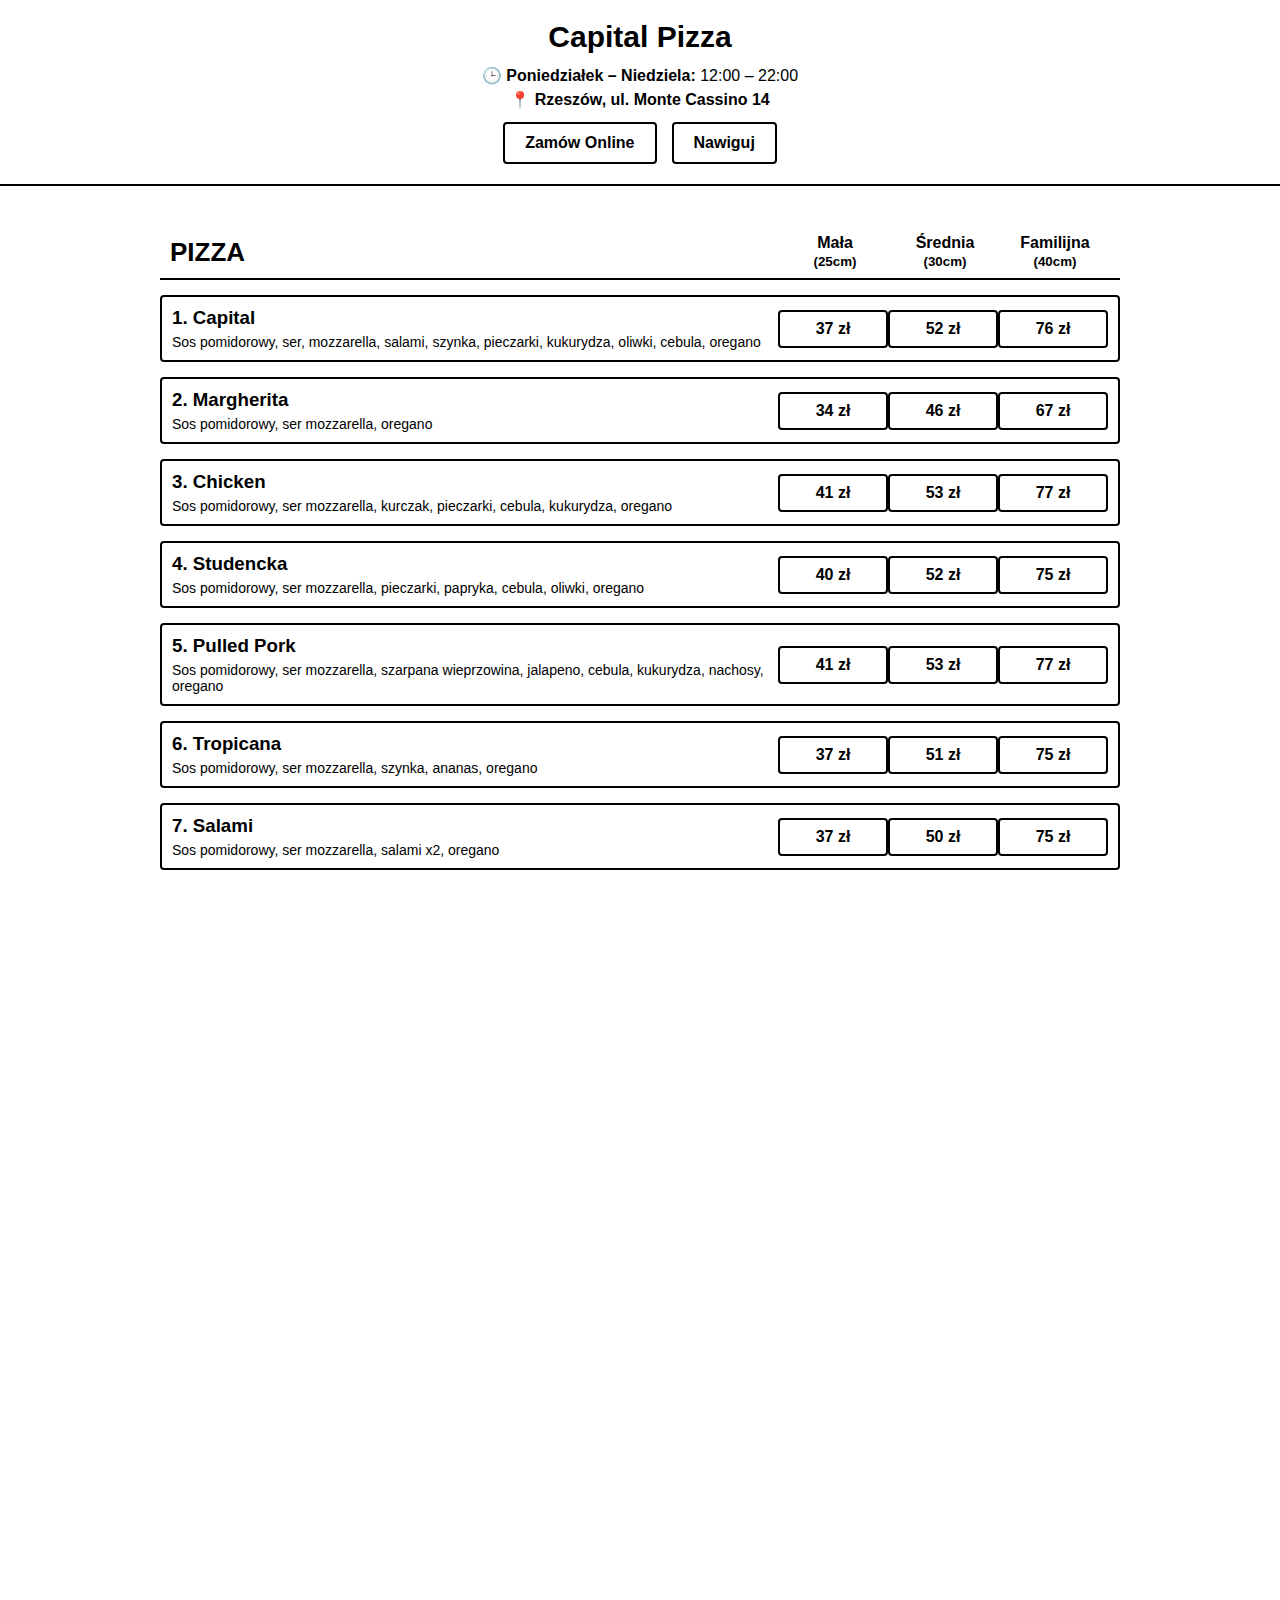
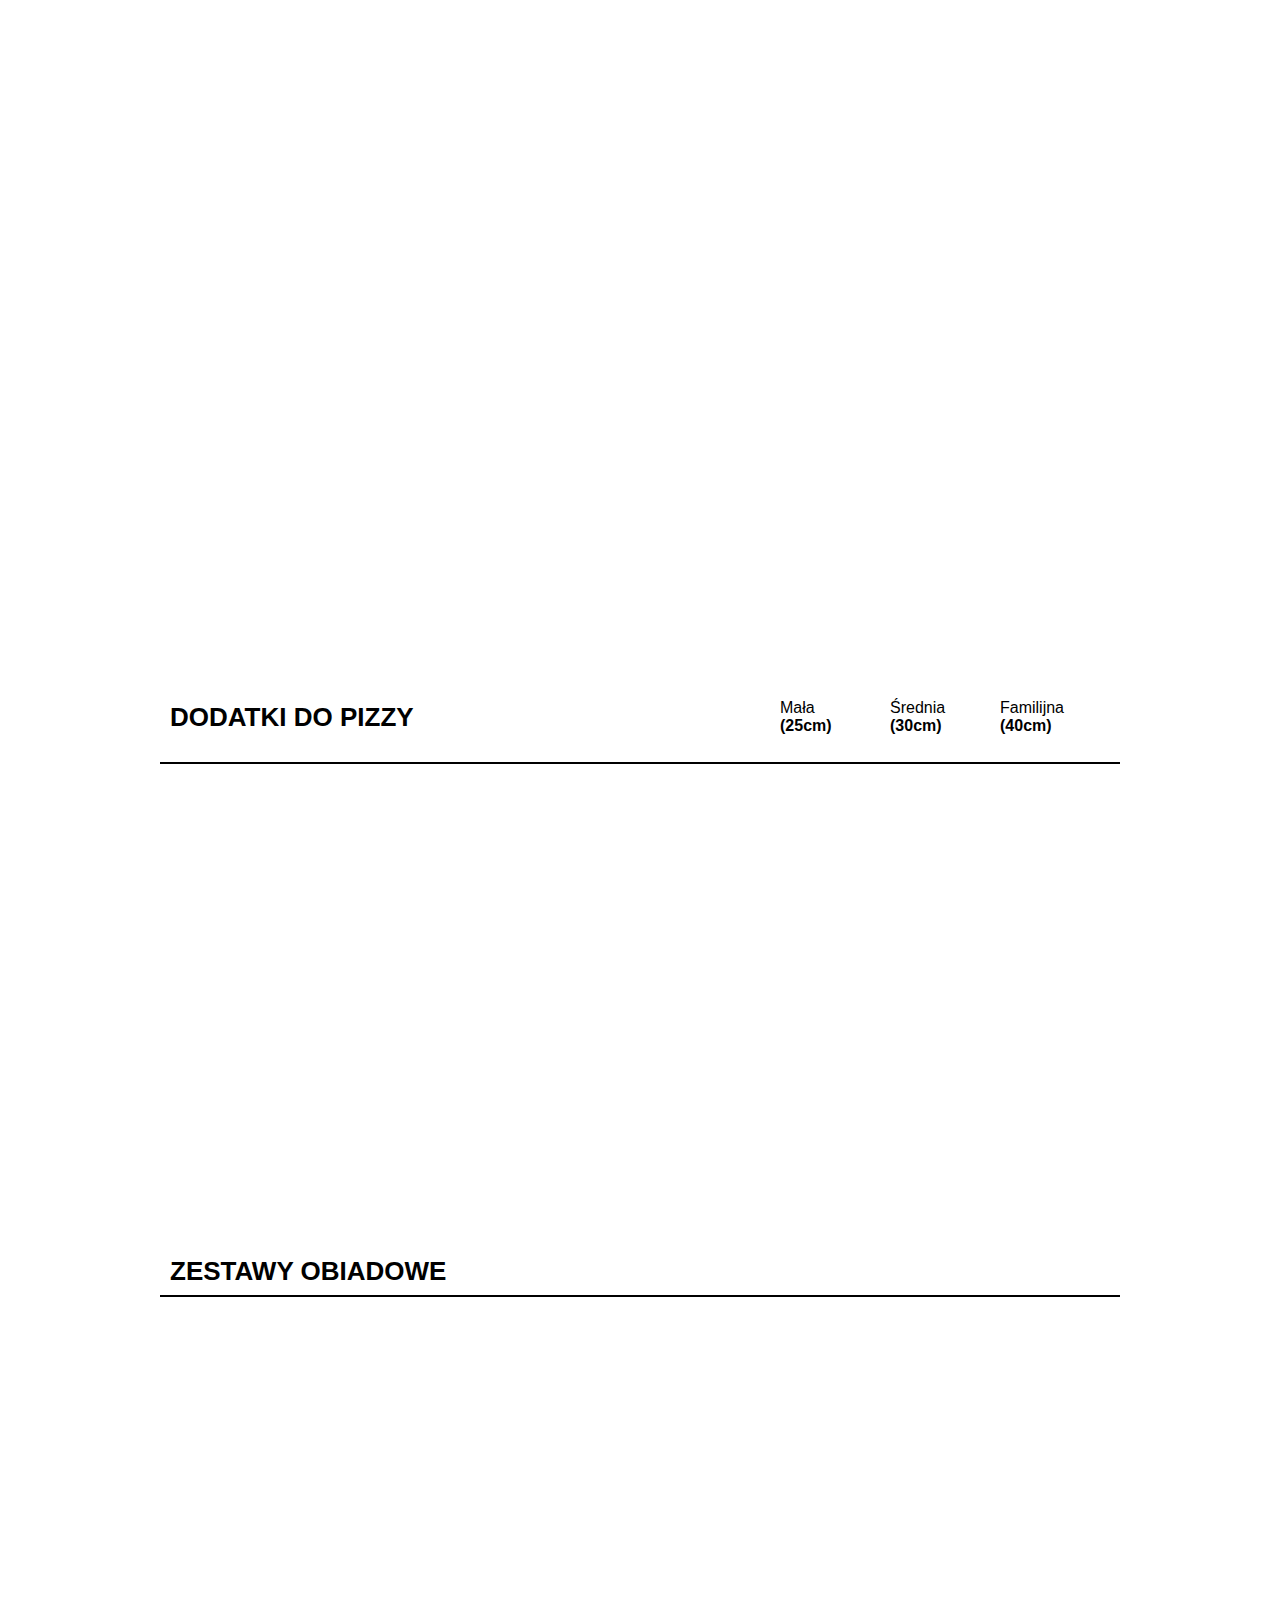
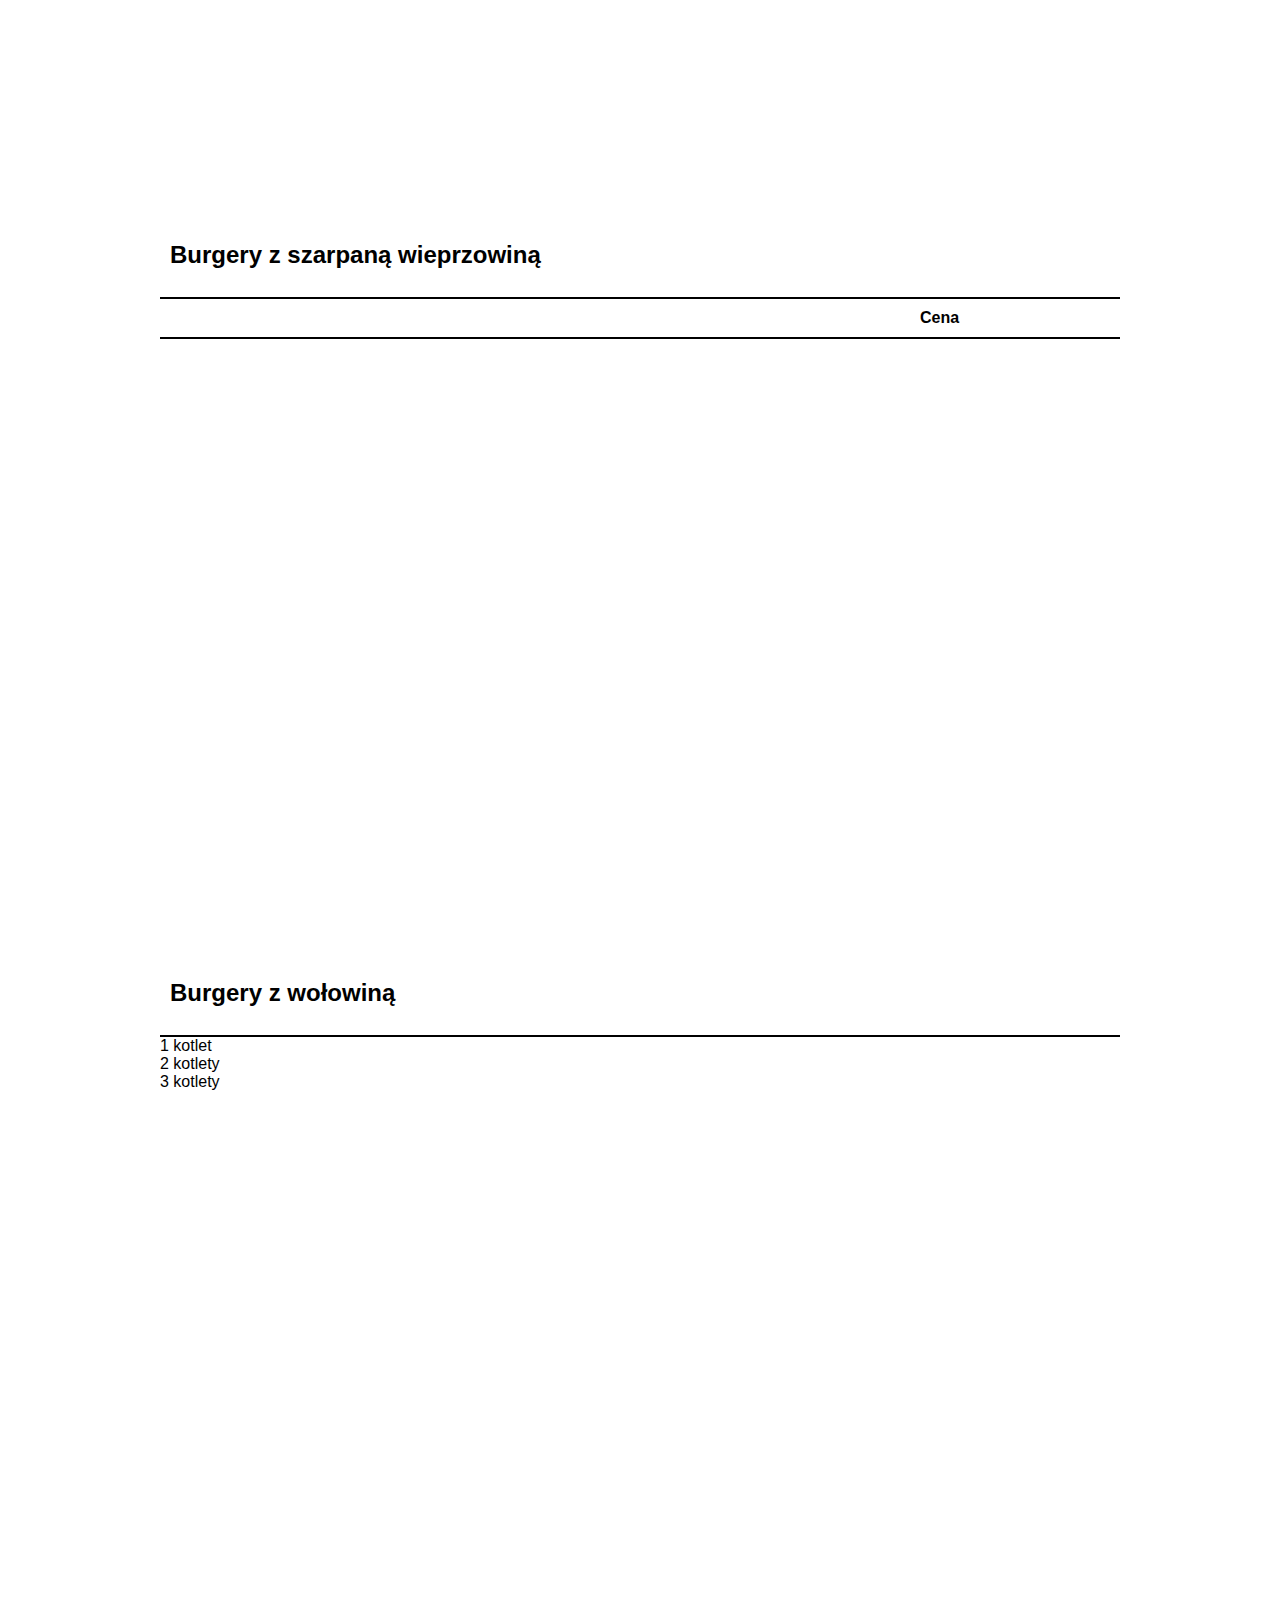
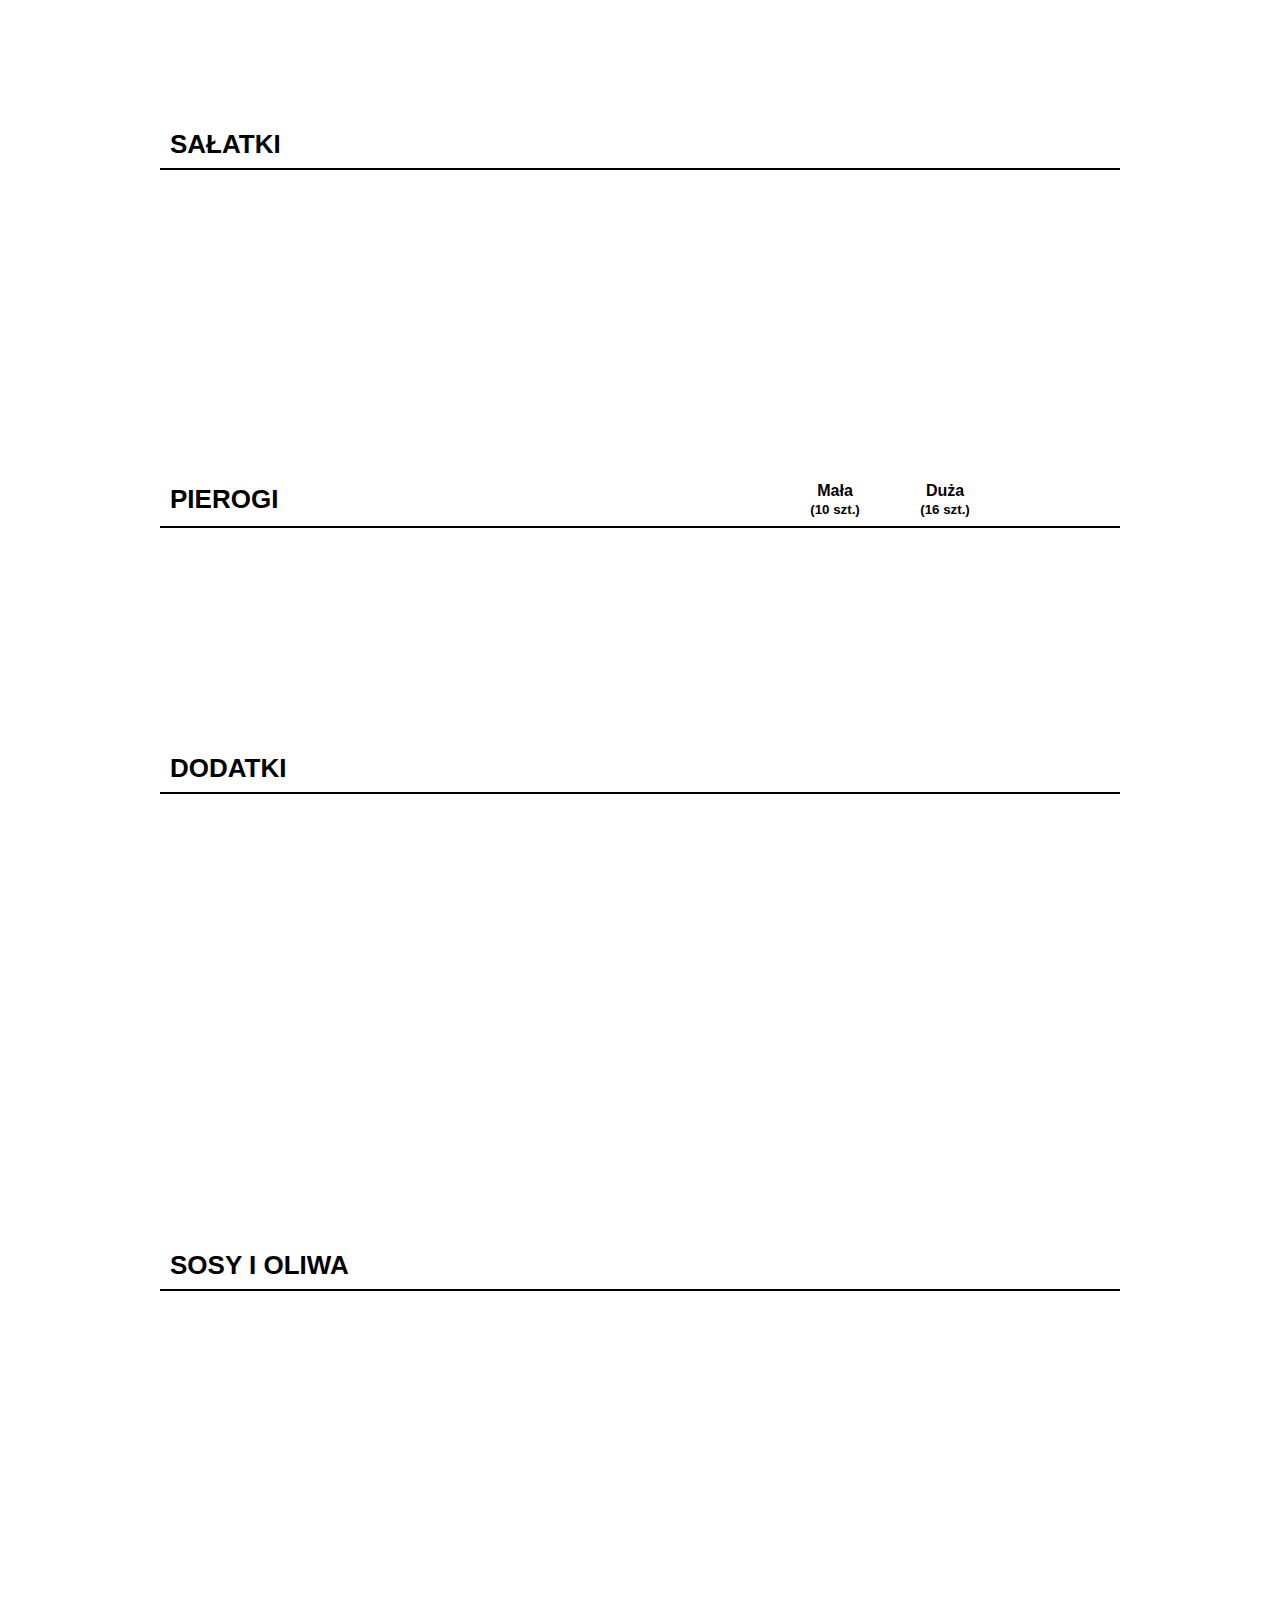
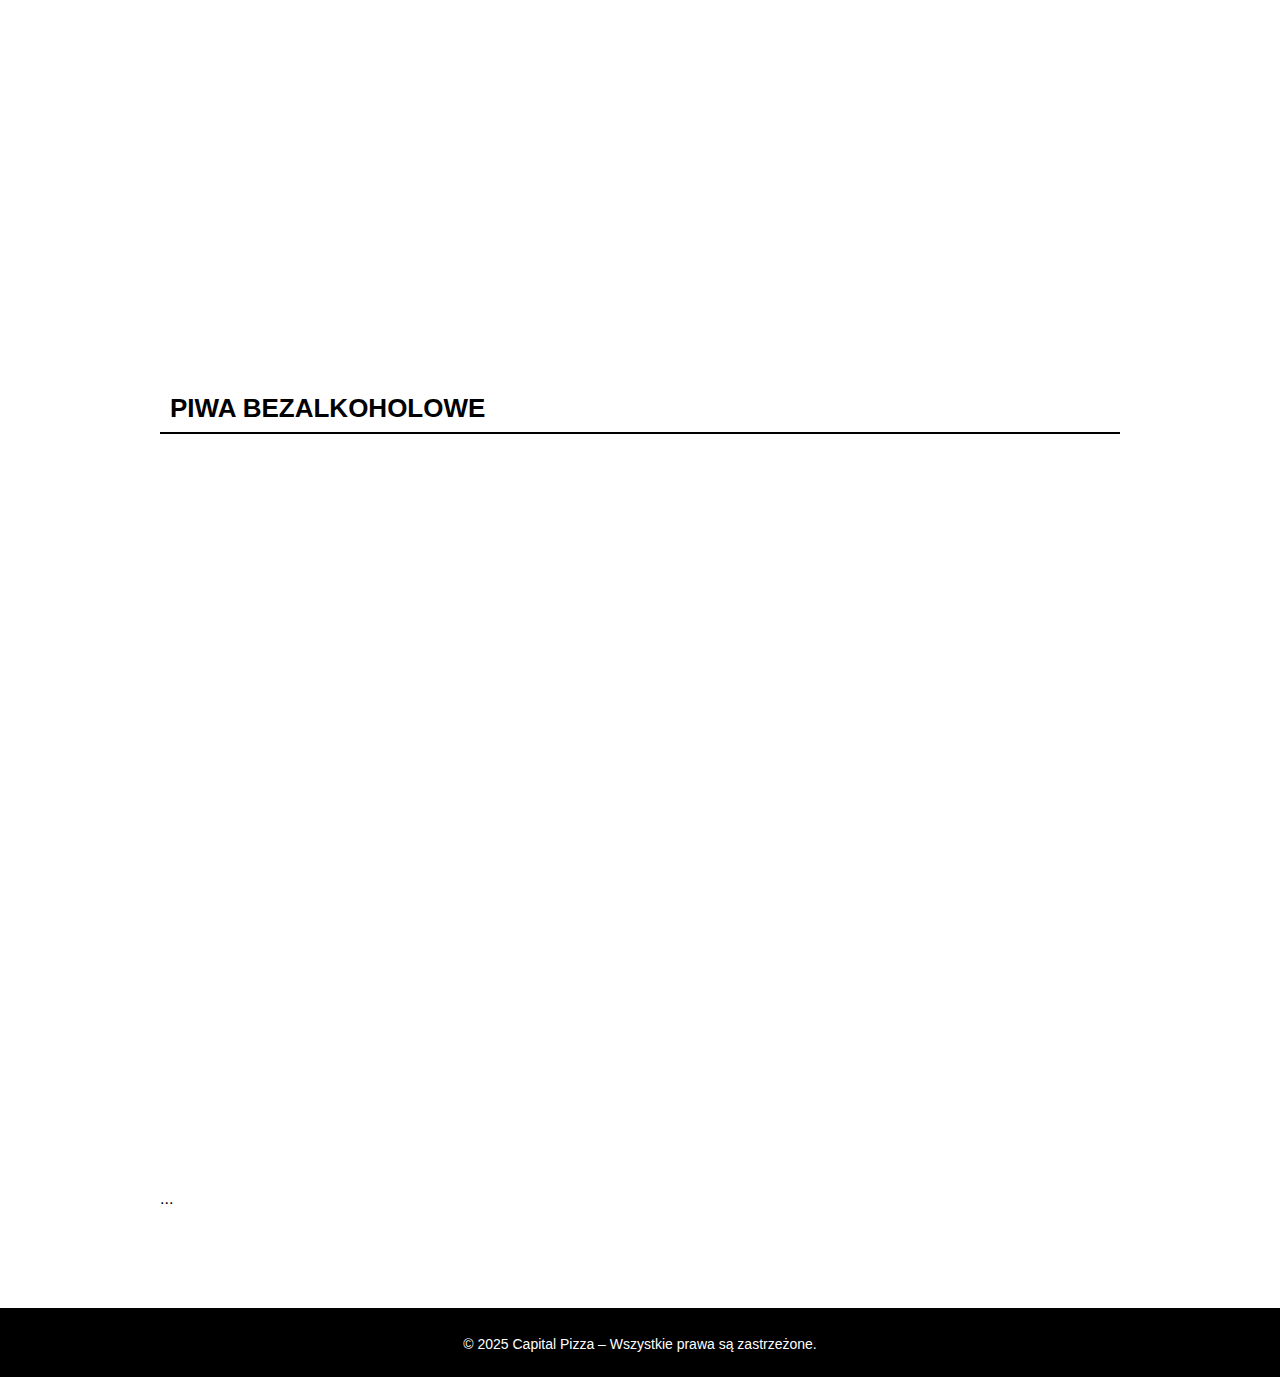
<file: index.html>
<!DOCTYPE html>
<html lang="pl">
<head>
<meta charset="UTF-8" />
  <!-- iOS PWA support -->
<meta name="apple-mobile-web-app-capable" content="yes">
<meta name="apple-mobile-web-app-status-bar-style" content="black-translucent">
<meta name="apple-mobile-web-app-title" content="Capital Pizza">
<link rel="apple-touch-icon" href="https://viacheslavantipov.github.io/capital-pizza/icon.png">
<!-- Ikona aplikacji (dla iOS i Android) -->
<link rel="apple-touch-icon" href="icon.png">
<link rel="icon" type="image/png" sizes="512x512" href="icon.png">
<link rel="manifest" href="manifest.json">

<meta name="viewport" content="width=device-width, initial-scale=1.0" />
<title>Capital Pizza – Menu</title>
<style>
body {
  margin: 0;
  font-family: Bahnschrift, sans-serif;
  background: #fff;
  color: #000;
}

/* ===== HEADER ===== */
header {
  position: sticky;
  top: 0;
  background: #fff;
  display: flex;
  flex-direction: column;
  align-items: center;
  padding: 20px 30px;
  border-bottom: 2px solid #000;
  z-index: 1000;
  transition: all 0.4s ease;
}
header.compact {
  padding: 10px 15px;
}
header.compact h1,
header.compact .header-info {
  opacity: 0;
  height: 0;
  overflow: hidden;
  margin: 0;
  padding: 0;
}
header h1 {
  font-weight: 700;
  font-size: 30px;
  margin: 0 0 10px 0;
}
.header-info {
  text-align: center;
  font-size: 16px;
  margin-bottom: 10px;
  line-height: 1.5;
}
.header-buttons {
  display: flex;
  gap: 15px;
  flex-wrap: wrap;
  justify-content: center;
}
.header-button {
  display: inline-block;
  padding: 10px 20px;
  border: 2px solid #000;
  border-radius: 4px;
  background: #fff;
  color: #000;
  text-decoration: none;
  font-weight: bold;
  transition: all 0.3s ease;
}
.header-button:hover {
  background: #000;
  color: #fff;
}

/* ===== CATEGORY ===== */
section {
  max-width: 1000px;
  margin: 0 auto;
  padding: 40px 20px;
  box-sizing: border-box;
}
.category-section {
  margin-bottom: 60px;
}
.category-header {
  position: sticky;
  background: #fff;
  z-index: 999;
  display: grid;
  grid-template-columns: 1fr 110px 110px 110px;
  align-items: center;
  justify-content: space-between;
  padding: 8px 10px;
  border-bottom: 2px solid #000;
  transition: box-shadow 0.3s ease;
}
.category-header.sticky-shadow {
  box-shadow: 0 2px 8px rgba(0,0,0,0.15);
}
.category-title {
  font-size: 26px;
  font-weight: 700;
  text-transform: uppercase;
}
.category-sizes {
  display: contents;
}
.category-sizes span {
  font-weight: 600;
  text-align: center;
}

/* ===== MENU ITEMS ===== */
.menu-grid {
  display: flex;
  flex-direction: column;
  gap: 15px;
  margin-top: 15px;
}
.menu-item {
  display: grid;
  grid-template-columns: 1fr 110px 110px 110px;
  align-items: center;
  border: 2px solid #000;
  border-radius: 4px;
  padding: 10px;
  background: #fff;
  transition: all 0.4s ease;
  opacity: 0;
  transform: translateY(30px);
}
.menu-item.visible {
  opacity: 1;
  transform: translateY(0);
}
.menu-item:hover {
  background: #000;
  color: #fff;
}
.menu-info h3 {
  margin: 0;
  font-weight: 700;
}
.menu-info p {
  margin: 5px 0 0;
  font-size: 14px;
}
.price-box {
  border: 2px solid #000;
  padding: 8px 12px;
  border-radius: 4px;
  font-weight: 600;
  text-align: center;
  background: #fff;
  color: #000;
  width: 100%;
  box-sizing: border-box;
}
.price-box.single,
.price-box.wide {
  grid-column: 2 / span 3;
}

/* Burgery — jedna cena */
.single-price-header {
    display: grid;
    grid-template-columns: 1fr 200px;
    background: #fff;
    padding: 10px 0;
    font-weight: bold;
    border-bottom: 2px solid #000;
}

.single-price {
    width: 200px;
    text-align: center;
}

/* Burgery — 3 ceny jak pizza */
.pizza-like {
    grid-template-columns: 1fr 150px 150px 150px !important;
}

#burgery-wolowina .sticky-subheader {
    grid-template-columns: 1fr 150px 150px 150px;
}


/* ===== PIEROGI ===== */
.pierogi .menu-item {
  display: grid;
  grid-template-columns: 1fr 110px 110px 110px;
  align-items: center;
}
.pierogi .price-box:nth-child(2) {
  grid-column: 2 / 3;
}
.pierogi .price-box:nth-child(3) {
  grid-column: 3 / 4;
}

/* ===== RESPONSIVE ===== */
@media (max-width: 700px) {
  .category-header {
    grid-template-columns: 1fr;
    text-align: center;
    background: rgba(255,255,255,0.97);
    box-shadow: 0 4px 6px rgba(0,0,0,0.1);
  }
  .category-sizes {
    display: grid;
    grid-template-columns: repeat(3, 1fr);
    text-align: center;
    width: 100%;
    gap: 5px;
    margin-top: 4px;
  }
  .menu-item {
    grid-template-columns: repeat(3, 1fr);
    grid-template-rows: auto auto;
    gap: 6px;
    justify-items: start;
    text-align: left;
  }
  .menu-info {
    grid-column: 1 / -1;
  }
  .price-box {
    width: 100%;
  }
  .price-box.single,
  .price-box.wide {
    grid-column: 1 / -1;
  }

  .pierogi .menu-item {
    grid-template-columns: repeat(3, 1fr);
  }
  .pierogi .price-box:nth-child(2),
  .pierogi .price-box:nth-child(3) {
    grid-column: span 1;
  }
}

/* ===== SCROLL TO TOP ===== */
#scrollTopBtn {
  position: fixed;
  bottom: 30px;
  right: 30px;
  background: #000;
  color: #fff;
  border: none;
  border-radius: 50%;
  width: 45px;
  height: 45px;
  font-size: 22px;
  cursor: pointer;
  box-shadow: 0 4px 10px rgba(0,0,0,0.3);
  opacity: 0;
  visibility: hidden;
  transition: all 0.3s ease;
  z-index: 2000;
}
#scrollTopBtn.show {
  opacity: 1;
  visibility: visible;
}
#scrollTopBtn:hover {
  background: #fff;
  color: #000;
  border: 2px solid #000;
}

/* ===== FOOTER ===== */
footer {
  background: #000;
  color: #fff;
  text-align: center;
  padding: 25px 10px;
  font-size: 14px;
  border-top: 3px solid #000;
}
footer p {
  margin: 0;
  font-weight: 500;
}
</style>
</head>

<body>
<header id="main-header">
  <h1>Capital Pizza</h1>
  <div class="header-info">
    🕒 <strong>Poniedziałek – Niedziela:</strong> 12:00 – 22:00<br />
    📍 <strong>Rzeszów, ul. Monte Cassino 14</strong>
  </div>
  <div class="header-buttons">
    <a href="https://capitalpizza.ordersmart.pl/1945/" class="header-button" target="_blank">Zamów Online</a>
    <a href="https://maps.app.goo.gl/Uv5ZZWxGe4RbPmTh8" class="header-button" target="_blank">Nawiguj</a>
  </div>
</header>

<!-- ===================== PIZZA ===================== -->
<section class="category-section" id="pizza">
  <div class="category-header">
    <div class="category-title">Pizza</div>
    <div class="category-sizes">
      <span>Mała<br><small>(25cm)</small></span>
      <span>Średnia<br><small>(30cm)</small></span>
      <span>Familijna<br><small>(40cm)</small></span>
    </div>
  </div>

  <div class="menu-grid">
    <!-- 22 pozycje pizzy -->
    <div class="menu-item"><div class="menu-info"><h3>1. Capital</h3><p>Sos pomidorowy, ser, mozzarella, salami, szynka, pieczarki, kukurydza, oliwki, cebula, oregano</p></div><div class="price-box">37 zł</div><div class="price-box">52 zł</div><div class="price-box">76 zł</div></div>
    <div class="menu-item"><div class="menu-info"><h3>2. Margherita</h3><p>Sos pomidorowy, ser mozzarella, oregano</p></div><div class="price-box">34 zł</div><div class="price-box">46 zł</div><div class="price-box">67 zł</div></div>
    <div class="menu-item"><div class="menu-info"><h3>3. Chicken</h3><p>Sos pomidorowy, ser mozzarella, kurczak, pieczarki, cebula, kukurydza, oregano</p></div><div class="price-box">41 zł</div><div class="price-box">53 zł</div><div class="price-box">77 zł</div></div>
    <div class="menu-item"><div class="menu-info"><h3>4. Studencka</h3><p>Sos pomidorowy, ser mozzarella, pieczarki, papryka, cebula, oliwki, oregano</p></div><div class="price-box">40 zł</div><div class="price-box">52 zł</div><div class="price-box">75 zł</div></div>
    <div class="menu-item"><div class="menu-info"><h3>5. Pulled Pork</h3><p>Sos pomidorowy, ser mozzarella, szarpana wieprzowina, jalapeno, cebula, kukurydza, nachosy, oregano</p></div><div class="price-box">41 zł</div><div class="price-box">53 zł</div><div class="price-box">77 zł</div></div>
    <div class="menu-item"><div class="menu-info"><h3>6. Tropicana</h3><p>Sos pomidorowy, ser mozzarella, szynka, ananas, oregano</p></div><div class="price-box">37 zł</div><div class="price-box">51 zł</div><div class="price-box">75 zł</div></div>
    <div class="menu-item"><div class="menu-info"><h3>7. Salami</h3><p>Sos pomidorowy, ser mozzarella, salami x2, oregano</p></div><div class="price-box">37 zł</div><div class="price-box">50 zł</div><div class="price-box">75 zł</div></div>
    <div class="menu-item"><div class="menu-info"><h3>8. Pinokio</h3><p>Sos pomidorowy, ser mozzarella, szynka, kukurydza, oregano</p></div><div class="price-box">37 zł</div><div class="price-box">49 zł</div><div class="price-box">74 zł</div></div>
    <div class="menu-item"><div class="menu-info"><h3>9. Capriciosa</h3><p>Sos pomidorowy, ser mozzarella, szynka, pieczarki, papryka, oregano</p></div><div class="price-box">37 zł</div><div class="price-box">49 zł</div><div class="price-box">74 zł</div></div>
    <div class="menu-item"><div class="menu-info"><h3>10. Fantazja</h3><p>Sos pomidorowy, ser mozzarella, 5 dowolnych składników, oregano</p></div><div class="price-box">41 zł</div><div class="price-box">57 zł</div><div class="price-box">82 zł</div></div>
    <div class="menu-item"><div class="menu-info"><h3>11. Diavolo</h3><p>Sos pomidorowy, ser mozzarella, salami, cebula, czosnek, jalapeno ostre, oregano</p></div><div class="price-box">39 zł</div><div class="price-box">52 zł</div><div class="price-box">75 zł</div></div>
    <div class="menu-item"><div class="menu-info"><h3>12. Pietro</h3><p>Sos pomidorowy, ser mozzarella, salami, szynka, cebula, jalapeno ostre, oregano</p></div><div class="price-box">40 zł</div><div class="price-box">53 zł</div><div class="price-box">76 zł</div></div>
    <div class="menu-item"><div class="menu-info"><h3>13. Rybacka</h3><p>Sos pomidorowy, ser mozzarella, pieczarki, tuńczyk, cebula, czosnek, oliwki, oregano</p></div><div class="price-box">40 zł</div><div class="price-box">53 zł</div><div class="price-box">76 zł</div></div>
    <div class="menu-item"><div class="menu-info"><h3>14. Bacon</h3><p>Sos pomidorowy, ser mozzarella, bekon, cebula, czosnek, kapary, oregano</p></div><div class="price-box">40 zł</div><div class="price-box">52 zł</div><div class="price-box">75 zł</div></div>
    <div class="menu-item"><div class="menu-info"><h3>15. Farmerska</h3><p>Sos pomidorowy, ser mozzarella, kiełbasa, pieczarki, cebula, czosnek, oregano</p></div><div class="price-box">40 zł</div><div class="price-box">52 zł</div><div class="price-box">75 zł</div></div>
    <div class="menu-item"><div class="menu-info"><h3>16. Spinako</h3><p>Sos pomidorowy, ser mozzarella, szpinak, cebula, czosnek, pieczarki, oregano</p></div><div class="price-box">37 zł</div><div class="price-box">50 zł</div><div class="price-box">73 zł</div></div>
    <div class="menu-item"><div class="menu-info"><h3>17. Cztery sery</h3><p>Sos pomidorowy, mozzarella, pleśniowy, favita, parmezan</p></div><div class="price-box">40 zł</div><div class="price-box">53 zł</div><div class="price-box">76 zł</div></div>
    <div class="menu-item"><div class="menu-info"><h3>18. Bella</h3><p>Sos pomidorowy, ser mozzarella, pieczarki, szpinak, suszone pomidory, kurczak, favita, oregano</p></div><div class="price-box">40 zł</div><div class="price-box">53 zł</div><div class="price-box">76 zł</div></div>
    <div class="menu-item"><div class="menu-info"><h3>19. Francesco</h3><p>Sos biały, ser mozzarella, bekon, suszone pomidory, rukola, oregano</p></div><div class="price-box">40 zł</div><div class="price-box">52 zł</div><div class="price-box">76 zł</div></div>
    <div class="menu-item"><div class="menu-info"><h3>20. Sweet Chicken</h3><p>Sos pomidorowy, ser mozzarella, kurczak, ananas, kukurydza, papryka, oregano</p></div><div class="price-box">41 zł</div><div class="price-box">55 zł</div><div class="price-box">77 zł</div></div>
    <div class="menu-item"><div class="menu-info"><h3>21. Wiking</h3><p>Sos pomidorowy, ser mozzarella, bekon, salami, kukurydza, frytki zapiekane podwójnym serem mozzarella, oregano</p></div><div class="price-box">50 zł</div><div class="price-box">66 zł</div><div class="price-box">91 zł</div></div>
    <div class="menu-item"><div class="menu-info"><h3>22. Parma</h3><p>Sos pomidorowy, ser mozzarella, szynka parmeńska, parmezan, pomidorki koktajlowe, rukola, oregano</p></div><div class="price-box">47 zł</div><div class="price-box">60 zł</div><div class="price-box">86 zł</div></div>
  </div>
</section>
<!-- ===================== DODATKI DO PIZZY ===================== -->
<section class="category-section pizza-addons">
  <div class="category-header sticky">
    <h2 class="category-title">DODATKI DO PIZZY</h2>
    <div class="category-sizes">
      <div>Mała<br><span>(25cm)</span></div>
      <div>Średnia<br><span>(30cm)</span></div>
      <div>Familijna<br><span>(40cm)</span></div>
    </div>
  </div>

  <div class="menu-grid">
    <div class="menu-item">
      <div class="menu-info">
        <h3>Warzywa i dodatki roślinne</h3>
        <p>* pieczarki, pomidor, cebula, czosnek, kukurydza, ananas, szpinak, papryczki jalapeno ostre, papryka, oliwki czarne, oliwki zielone, suszone pomidory, rukola</p>
      </div>
      <div class="price-box">2,00 zł</div>
      <div class="price-box">3,00 zł</div>
      <div class="price-box">4,00 zł</div>
    </div>

    <div class="menu-item">
      <div class="menu-info">
        <h3>Dodatki mięsne</h3>
        <p>* szynka, kiełbasa, salami, kurczak, bekon, tuńczyk, szarpana wieprzowina</p>
      </div>
      <div class="price-box">3,00 zł</div>
      <div class="price-box">4,00 zł</div>
      <div class="price-box">5,00 zł</div>
    </div>

    <div class="menu-item">
      <div class="menu-info">
        <h3>Dodatki serowe i sosy</h3>
        <p>* ser favita, ser pleśniowy, ser parmezan, zapiekany majonez, sos tabasco</p>
      </div>
      <div class="price-box">3,00 zł</div>
      <div class="price-box">4,00 zł</div>
      <div class="price-box">5,00 zł</div>
    </div>

    <div class="menu-item">
      <div class="menu-info">
        <h3>Dodatki premium</h3>
        <p>* ser mozzarella</p>
      </div>
      <div class="price-box">5,00 zł</div>
      <div class="price-box">6,00 zł</div>
      <div class="price-box">7,00 zł</div>
    </div>
  </div>
</section>

<!-- ===================== ZESTAWY OBIADOWE ===================== -->
<section class="category-section">
  <div class="category-header">
    <div class="category-title">Zestawy obiadowe</div>
    <div class="category-sizes"><span></span><span></span><span></span></div>
  </div>
  <div class="menu-grid">
    <div class="menu-item"><div class="menu-info"><h3>1. Gyros</h3><p>Kawałki piersi z kurczaka, frytki lub opiekane cząstki ziemniaczane, mix świeżych warzyw, sos winegret, sos czosnkowy lub ketchup pikantny</p></div><div class="price-box single">38 zł</div></div>
    <div class="menu-item"><div class="menu-info"><h3>2. Frytki Szefuncia</h3><p>Frytki z posypką z kurczaka zapiekane serem mozzarella, świeże warzywa, ketchup pikantny lub sos czosnkowy</p></div><div class="price-box single">38 zł</div></div>
    <div class="menu-item"><div class="menu-info"><h3>3. Frytki Szefowej</h3><p>Frytki z posypką z kurczaka, salami, bekonem zapiekane serem mozzarella, ketchup pikantny lub sos czosnkowy</p></div><div class="price-box single">38 zł</div></div>
    <div class="menu-item"><div class="menu-info"><h3>4. Frytki z posypką mięsną</h3><p>Frytki z posypką z kurczaka, ketchup pikantny lub sos czosnkowy</p></div><div class="price-box single">30 zł</div></div>
  </div>
</section>

<!-- ======================= -->
<!-- BURGERY Z SZARPANĄ WIEPRZOWINĄ -->
<!-- ======================= -->

<section class="menu-category" id="burgery-szarpana">
    <div class="category-header">
        <h2>Burgery z szarpaną wieprzowiną</h2>
    </div>

    <div class="sticky-subheader single-price-header">
        <div class="subheader-spacer"></div>
        <div class="subheader-price">Cena</div>
    </div>

    <div class="menu-items">

        <div class="menu-item">
            <div class="item-info">
                <strong>1. KLASYCZNY</strong>
                <p>Bułka maślana, sos BBQ, sałata lodowa, szarpana wieprzowina, cebula, sos firmowy</p>
            </div>
            <div class="item-price single-price">32 zł</div>
        </div>

        <div class="menu-item">
            <div class="item-info">
                <strong>2. Z SEREM</strong>
                <p>Bułka maślana, sos BBQ, sałata lodowa, szarpana wieprzowina, ser, cebula, sos firmowy</p>
            </div>
            <div class="item-price single-price">34 zł</div>
        </div>

        <div class="menu-item">
            <div class="item-info">
                <strong>3. Z BEKONEM I SEREM</strong>
                <p>Bułka maślana, sos BBQ, sałata lodowa, szarpana wieprzowina, ser, cebula, bekon, sos firmowy</p>
            </div>
            <div class="item-price single-price">36 zł</div>
        </div>

        <div class="menu-item">
            <div class="item-info">
                <strong>4. Z PIKLAMI</strong>
                <p>Bułka maślana, sos BBQ, sałata lodowa, szarpana wieprzowina, ser, pikle, cebula, sos firmowy</p>
            </div>
            <div class="item-price single-price">33 zł</div>
        </div>

        <div class="menu-item">
            <div class="item-info">
                <strong>5. Z JALAPENO</strong>
                <p>Bułka maślana, sos BBQ, sałata lodowa, szarpana wieprzowina, ser, jalapeno, cebula, sos firmowy</p>
            </div>
            <div class="item-price single-price">33 zł</div>
        </div>

    </div>
</section>
<!-- ======================= -->
<!-- BURGERY Z WOŁOWINĄ -->
<!-- ======================= -->

<section class="menu-category" id="burgery-wolowina">
    <div class="category-header">
        <h2>Burgery z wołowiną</h2>
    </div>

    <div class="sticky-subheader pizza-sizes">
        <div class="size-col"></div>
        <div class="size-col">1 kotlet</div>
        <div class="size-col">2 kotlety</div>
        <div class="size-col">3 kotlety</div>
    </div>

    <div class="menu-items">

        <div class="menu-item pizza-like">
            <div class="item-info">
                <strong>1. KLASYCZNY</strong>
                <p>Bułka maślana, sos BBQ, sałata lodowa, wołowina, cebula, sos firmowy</p>
            </div>
            <div class="item-price">33 zł</div>
            <div class="item-price">46 zł</div>
            <div class="item-price">59 zł</div>
        </div>

        <div class="menu-item pizza-like">
            <div class="item-info">
                <strong>2. Z SEREM</strong>
                <p>Bułka maślana, sos BBQ, sałata lodowa, wołowina, ser, cebula, sos firmowy</p>
            </div>
            <div class="item-price">37 zł</div>
            <div class="item-price">50 zł</div>
            <div class="item-price">63 zł</div>
        </div>

        <div class="menu-item pizza-like">
            <div class="item-info">
                <strong>3. Z BEKONEM I SEREM</strong>
                <p>Bułka maślana, sos BBQ, sałata lodowa, wołowina, ser, bekon, cebula, sos firmowy</p>
            </div>
            <div class="item-price">38 zł</div>
            <div class="item-price">51 zł</div>
            <div class="item-price">64 zł</div>
        </div>

        <div class="menu-item pizza-like">
            <div class="item-info">
                <strong>4. Z PIKLAMI</strong>
                <p>Bułka maślana, sos BBQ, sałata lodowa, wołowina, ser, pikle, cebula, sos firmowy</p>
            </div>
            <div class="item-price">36 zł</div>
            <div class="item-price">49 zł</div>
            <div class="item-price">62 zł</div>
        </div>

        <div class="menu-item pizza-like">
            <div class="item-info">
                <strong>5. Z JALAPENO</strong>
                <p>Bułka maślana, sos BBQ, sałata lodowa, wołowina, ser, jalapeno, cebula, sos firmowy</p>
            </div>
            <div class="item-price">36 zł</div>
            <div class="item-price">49 zł</div>
            <div class="item-price">62 zł</div>
        </div>

    </div>
</section>


<!-- ===================== SAŁATKI ===================== -->
<section class="category-section">
  <div class="category-header">
    <div class="category-title">Sałatki</div>
    <div class="category-sizes"><span></span><span></span><span></span></div>
  </div>
  <div class="menu-grid">
    <div class="menu-item"><div class="menu-info"><h3>1. Sałatka grecka</h3><p>Pomidor, ogórek, papryka, cebula, ser favita, oliwki, sałata lodowa, sos winegret</p></div><div class="price-box single">30 zł</div></div>
    <div class="menu-item"><div class="menu-info"><h3>2. Sałatka CAPITAL</h3><p>Kurczak, sałata lodowa, kukurydza, ogórek, papryka, pomidor, sos winegret</p></div><div class="price-box single">30 zł</div></div>
  </div>
</section>

<!-- ===================== PIEROGI ===================== -->
<section class="category-section pierogi">
  <div class="category-header">
    <div class="category-title">Pierogi</div>
    <div class="category-sizes">
      <span>Mała<br><small>(10 szt.)</small></span>
      <span>Duża<br><small>(16 szt.)</small></span>
      <span></span>
    </div>
  </div>
  <div class="menu-grid">
    <div class="menu-item">
      <div class="menu-info">
        <h3>1. Pierogi ruskie</h3>
      </div>
      <div class="price-box wide">18 zł</div>
      <div class="price-box wide">26 zł</div>
    </div>
  </div>
</section>


<!-- ===================== DODATKI ===================== -->
<section class="category-section">
  <div class="category-header">
    <div class="category-title">Dodatki</div>
    <div class="category-sizes"><span></span><span></span><span></span></div>
  </div>
  <div class="menu-grid">
    <div class="menu-item"><div class="menu-info"><h3>1. Frytki</h3></div><div class="price-box single">12 zł</div></div>
    <div class="menu-item"><div class="menu-info"><h3>2. Opiekane cząstki ziemniaczane</h3></div><div class="price-box single">14 zł</div></div>
    <div class="menu-item"><div class="menu-info"><h3>3. Bułeczka czosnkowa</h3></div><div class="price-box single">2 zł</div></div>
    <div class="menu-item"><div class="menu-info"><h3>4. Opakowanie (pizza, frytki, ziemniaczki, zestawy, sałatki, pierogi)</h3></div><div class="price-box single">2 zł</div></div>
  </div>
</section>

<!-- ===================== SOSY I OLIWA ===================== -->
<section class="category-section">
  <div class="category-header">
    <div class="category-title">Sosy i oliwa</div>
    <div class="category-sizes"><span></span><span></span><span></span></div>
  </div>
  <div class="menu-grid">
    <div class="menu-item"><div class="menu-info"><h3>1. Sos czosnkowy</h3></div><div class="price-box single">2 zł</div></div>
    <div class="menu-item"><div class="menu-info"><h3>2. Ketchup pikantny</h3></div><div class="price-box single">2 zł</div></div>
    <div class="menu-item"><div class="menu-info"><h3>3. Ostry Sos Piri Piri</h3></div><div class="price-box single">3 zł</div></div>
    <div class="menu-item"><div class="menu-info"><h3>4. Zabójczy Sos Szefa</h3><p><small>Bardzo ostry!</small></p></div><div class="price-box single">4 zł</div></div>
    <div class="menu-item"><div class="menu-info"><h3>5. Oliwa z oliwek 50 ml</h3><p><small>Extra virgin</small></p></div><div class="price-box single">6 zł</div></div>
    <div class="menu-item"><div class="menu-info"><h3>6. Oliwa z oliwek 80 ml</h3><p><small>Extra virgin</small></p></div><div class="price-box single">7 zł</div></div>
    <div class="menu-item"><div class="menu-info"><h3>7. Sos barbecue</h3></div><div class="price-box single">3 zł</div></div>
  </div>
</section>

<!-- ===================== PIWA BEZALKOHOLOWE ===================== -->
<section class="category-section">
  <div class="category-header">
    <div class="category-title">Piwa bezalkoholowe</div>
    <div class="category-sizes"><span></span><span></span><span></span></div>
  </div>
  <div class="menu-grid">
    <div class="menu-item"><div class="menu-info"><h3>1. Żywiec variant białe 0,0%</h3></div><div class="price-box single">10,50 zł</div></div>
    <div class="menu-item"><div class="menu-info"><h3>2. Żywiec miętaż 0,0%</h3></div><div class="price-box single">10,50 zł</div></div>
    <div class="menu-item"><div class="menu-info"><h3>3. Żywiec jabłko 0,0%</h3></div><div class="price-box single">10,50 zł</div></div>
    <div class="menu-item"><div class="menu-info"><h3>4. Żywiec lemonż 0,0%</h3></div><div class="price-box single">10,50 zł</div></div>
    <div class="menu-item"><div class="menu-info"><h3>5. Żywiec malinaż 0,0%</h3></div><div class="price-box single">10,50 zł</div></div>
    <div class="menu-item"><div class="menu-info"><h3>6. Żywiec lipa & pigwa 0,0%</h3></div><div class="price-box single">10,50 zł</div></div>
    <div class="menu-item"><div class="menu-info"><h3>7. Żywiec Jasne Pełne 0,0%</h3></div><div class="price-box single">9,50 zł</div></div>
    <div class="menu-item"><div class="menu-info"><h3>8. Heineken bezalkoholowy 0%</h3></div><div class="price-box single">9,50 zł</div></div>
  </div>
</section>

<!-- ===================== NAPOJE ZIMNE ===================== -->
<section class="category-section">
  ...
</section>

<footer>
  <p>© 2025 Capital Pizza – Wszystkie prawa są zastrzeżone.</p>
</footer>

<script>
const headers = document.querySelectorAll('.category-header');
window.addEventListener('scroll', () => {
  headers.forEach(h => {
    const rect = h.getBoundingClientRect();
    if (rect.top <= 120 && rect.bottom > 0) h.classList.add('sticky-shadow');
    else h.classList.remove('sticky-shadow');
  });
});

const observer = new IntersectionObserver(entries => {
  entries.forEach(e => { if (e.isIntersecting) e.target.classList.add('visible'); });
},{threshold:0.1});
document.querySelectorAll('.menu-item').forEach(i=>observer.observe(i));

const header = document.getElementById('main-header');
const catHeaders = document.querySelectorAll('.category-header');
function updateHeaderTop(){
  const hH = header.offsetHeight;
  catHeaders.forEach(ch=>ch.style.top=hH+'px');
}
updateHeaderTop();
window.addEventListener('resize',updateHeaderTop);
window.addEventListener('scroll',()=>{
  if(window.scrollY>100) header.classList.add('compact');
  else header.classList.remove('compact');
  updateHeaderTop();
});

const topBtn=document.createElement('button');
topBtn.id='scrollTopBtn';
topBtn.innerText='↑';
document.body.appendChild(topBtn);
window.addEventListener('scroll',()=>{
  if(window.scrollY>300) topBtn.classList.add('show');
  else topBtn.classList.remove('show');
});
topBtn.addEventListener('click',()=>window.scrollTo({top:0,behavior:'smooth'}));
</script>
</body>
</html>
</file>
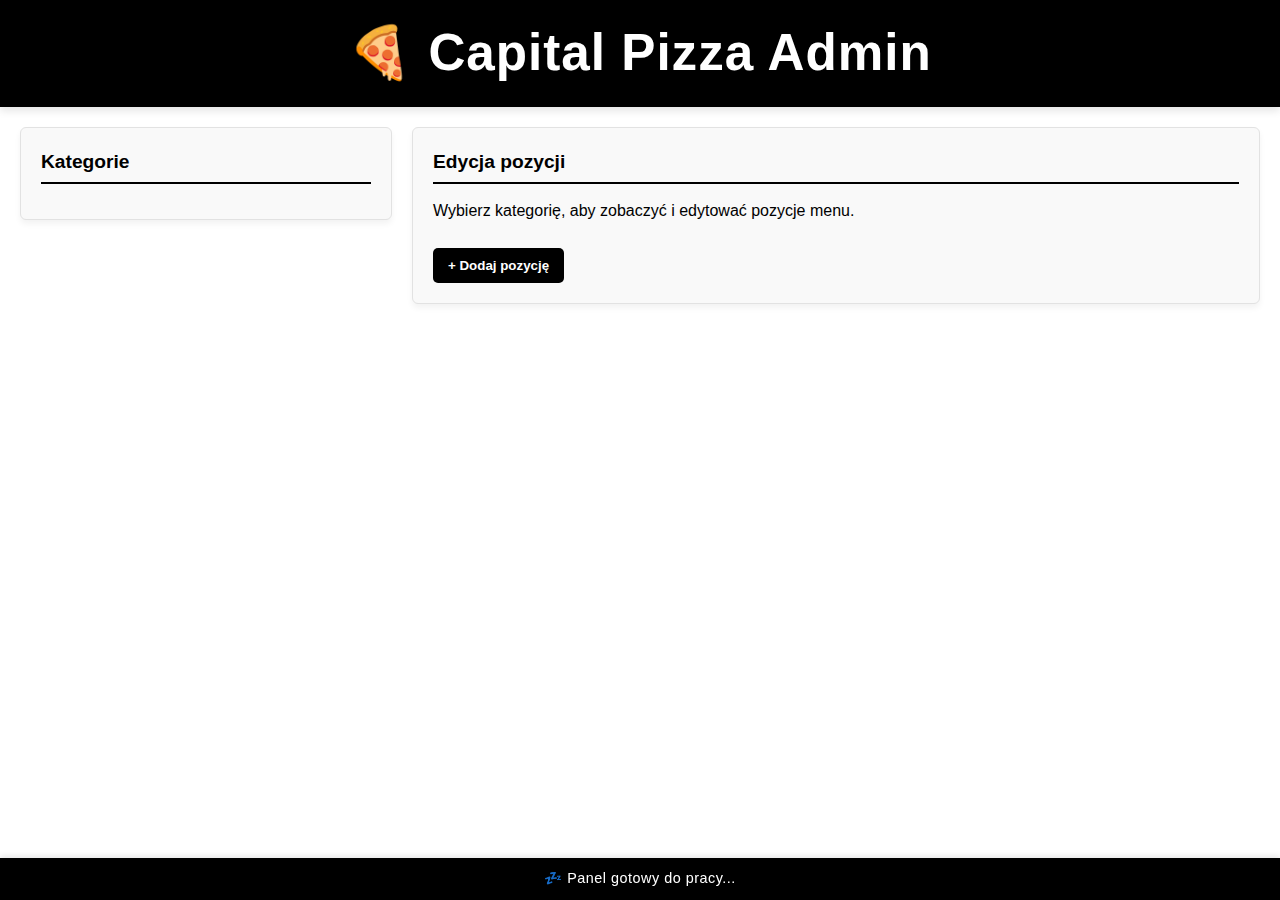
<file: admin/admin.html>
<!DOCTYPE html>
<html lang="pl">
<head>
  <meta charset="UTF-8">
  <meta name="viewport" content="width=device-width, initial-scale=1.0">
  <title>Capital Pizza Admin</title>
  <link rel="stylesheet" href="admin.css">
</head>
<body>

  <!-- Nagłówek -->
  <header class="admin-header">
    <h1>🍕 Capital Pizza Admin</h1>
  </header>

  <!-- Główna sekcja adminki -->
  <main class="admin-container">

    <!-- Lewy panel: lista kategorii -->
    <section class="categories-panel">
      <h2>Kategorie</h2>
      <ul id="categoryList"></ul>
    </section>

    <!-- Prawy panel: edycja pozycji -->
    <section class="edit-panel">
      <h2>Edycja pozycji</h2>

      <div id="editFormContainer">
        <p>Wybierz kategorię, aby zobaczyć i edytować pozycje menu.</p>
      </div>

      <button id="addNewItem" class="primary-btn">+ Dodaj pozycję</button>
    </section>
  </main>

  <!-- Dolny pasek statusu -->
  <footer class="admin-footer">
    <span id="statusMessage">💤 Panel gotowy do pracy...</span>
  </footer>

  <!-- Przycisk scroll-to-top -->
  <button id="scrollTopBtn" title="Do góry">↑</button>

  <!-- Skrypt JS -->
  <script src="admin.js"></script>

</body>
</html>
</file>
<file: admin/admin.css>
/* ================================
   Capital Pizza Admin v5.0
   Stylizacja panelu
   ================================ */

* {
  box-sizing: border-box;
  margin: 0;
  padding: 0;
  font-family: 'Bahnschrift', sans-serif;
}

body {
  background-color: #ffffff;
  color: #000000;
  line-height: 1.5;
}

/* ===== HEADER ===== */
.admin-header {
  background: #000;
  color: #fff;
  padding: 15px 20px;
  text-align: center;
  font-size: 1.6rem;
  letter-spacing: 1px;
  box-shadow: 0 4px 8px rgba(0,0,0,0.1);
  position: sticky;
  top: 0;
  z-index: 10;
}

/* ===== MAIN LAYOUT ===== */
.admin-container {
  display: flex;
  justify-content: space-between;
  align-items: flex-start;
  padding: 20px;
  gap: 20px;
}

.categories-panel, .edit-panel {
  background: #f9f9f9;
  border: 1px solid #e2e2e2;
  border-radius: 6px;
  padding: 20px;
  box-shadow: 0 4px 6px rgba(0,0,0,0.05);
}

.categories-panel {
  width: 30%;
  min-width: 260px;
}

.edit-panel {
  flex: 1;
}

/* ===== KATEGORIE ===== */
.categories-panel h2,
.edit-panel h2 {
  font-size: 1.2rem;
  margin-bottom: 15px;
  font-weight: bold;
  border-bottom: 2px solid #000;
  padding-bottom: 5px;
}

#categoryList {
  list-style: none;
}

#categoryList li {
  padding: 10px 12px;
  border: 1px solid #ddd;
  border-radius: 4px;
  margin-bottom: 8px;
  cursor: pointer;
  background: #fff;
  transition: background 0.3s;
}

#categoryList li:hover {
  background: #000;
  color: #fff;
}

#categoryList li.active {
  background: #000;
  color: #fff;
}

/* ===== FORMULARZ EDYCJI ===== */
#editFormContainer {
  margin-bottom: 15px;
}

.edit-item {
  border: 1px solid #ddd;
  border-radius: 5px;
  padding: 10px;
  margin-bottom: 10px;
  background: #fff;
}

.edit-item input,
.edit-item textarea {
  width: 100%;
  border: 1px solid #ccc;
  border-radius: 4px;
  padding: 8px;
  margin-top: 6px;
  margin-bottom: 8px;
  font-size: 0.95rem;
}

.edit-item label {
  font-weight: bold;
  display: block;
  margin-top: 5px;
}

.edit-item button {
  background: #000;
  color: #fff;
  border: none;
  padding: 6px 12px;
  border-radius: 4px;
  cursor: pointer;
  margin-right: 8px;
  transition: all 0.3s ease;
}

.edit-item button:hover {
  background: #fff;
  color: #000;
  border: 1px solid #000;
}

.primary-btn {
  background: #000;
  color: #fff;
  font-weight: bold;
  border: none;
  border-radius: 5px;
  padding: 10px 15px;
  margin-top: 10px;
  cursor: pointer;
  transition: all 0.3s ease;
}

.primary-btn:hover {
  background: #fff;
  color: #000;
  border: 1px solid #000;
}

/* ===== FOOTER / STATUS BAR ===== */
.admin-footer {
  position: fixed;
  bottom: 0;
  left: 0;
  width: 100%;
  background: #000;
  color: #fff;
  text-align: center;
  padding: 10px;
  font-size: 0.9rem;
  letter-spacing: 0.5px;
  box-shadow: 0 -2px 6px rgba(0,0,0,0.1);
}

/* ===== SCROLL TO TOP ===== */
#scrollTopBtn {
  position: fixed;
  bottom: 70px;
  right: 25px;
  background-color: #000;
  color: #fff;
  border: none;
  border-radius: 50%;
  padding: 12px 15px;
  font-size: 18px;
  cursor: pointer;
  box-shadow: 0 4px 10px rgba(0,0,0,0.2);
  display: none;
  transition: all 0.3s ease;
  z-index: 100;
}

#scrollTopBtn:hover {
  background-color: #fff;
  color: #000;
  border: 1px solid #000;
}

/* ===== RESPONSYWNOŚĆ ===== */
@media (max-width: 900px) {
  .admin-container {
    flex-direction: column;
  }
  .categories-panel, .edit-panel {
    width: 100%;
  }
}
</file>
